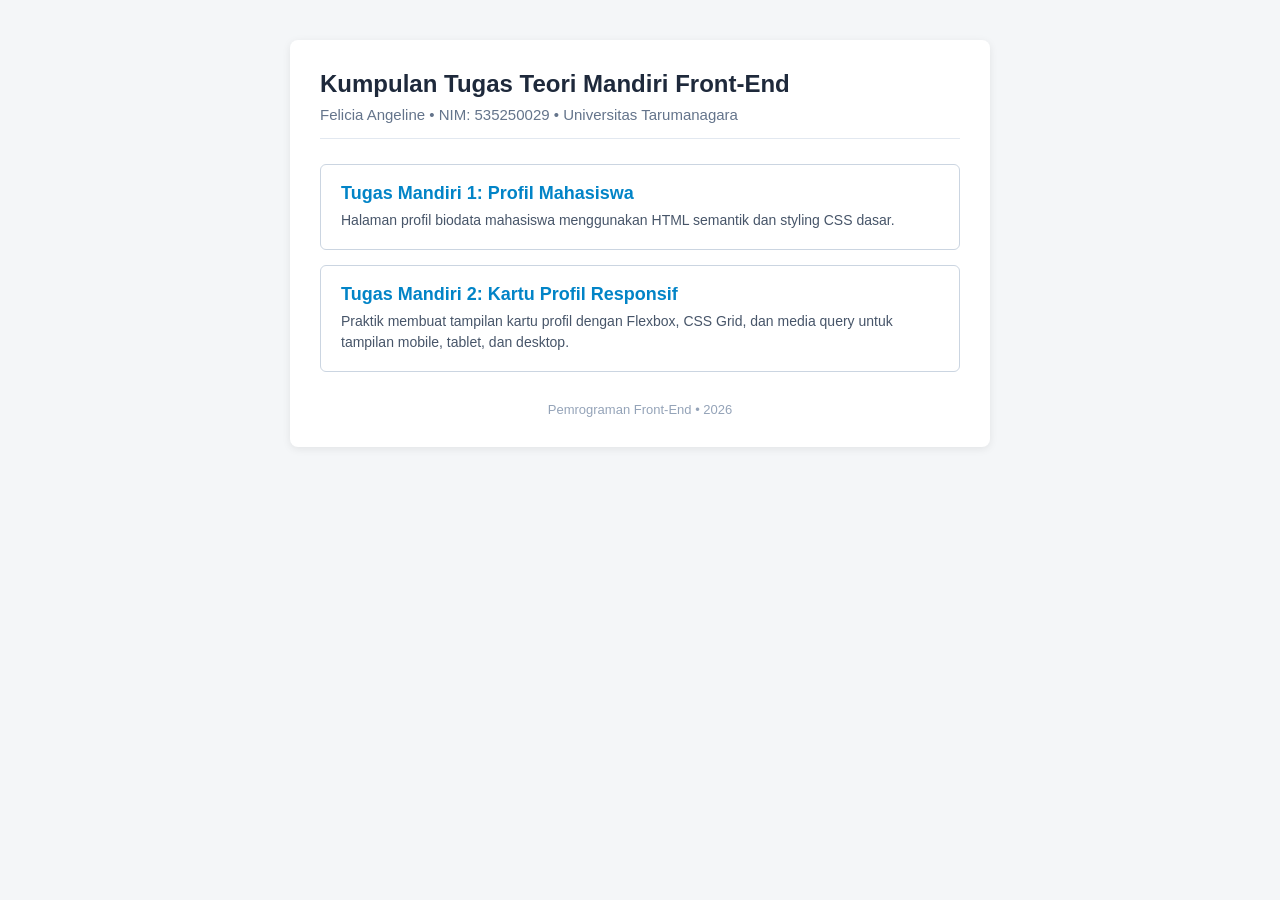
<file: index.html>
<!DOCTYPE html>
<html lang="id">
<head>
  <meta charset="UTF-8">
  <meta name="viewport" content="width=device-width, initial-scale=1.0">
  <title>Tugas Teori Mandiri Front-End</title>
  <style>
    * {
      margin: 0;
      padding: 0;
      box-sizing: border-box;
    }

    body {
      font-family: Arial, Helvetica, sans-serif;
      background-color: #f4f6f8;
      color: #333333;
      padding: 40px 20px;
    }

    .wrapper {
      max-width: 700px;
      margin: 0 auto;
      background: #ffffff;
      padding: 30px;
      border-radius: 8px;
      box-shadow: 0 2px 8px rgba(0, 0, 0, 0.08);
    }

    h1 {
      font-size: 24px;
      color: #1e293b;
      margin-bottom: 8px;
    }

    .info {
      color: #64748b;
      font-size: 15px;
      margin-bottom: 25px;
      padding-bottom: 15px;
      border-bottom: 1px solid #e2e8f0;
    }

    .list-tugas {
      display: flex;
      flex-direction: column;
      gap: 15px;
    }

    .tugas-item {
      display: block;
      padding: 18px 20px;
      border: 1px solid #cbd5e1;
      border-radius: 6px;
      text-decoration: none;
      color: inherit;
      transition: background-color 0.2s, border-color 0.2s;
    }

    .tugas-item:hover {
      background-color: #f8fafc;
      border-color: #0284c7;
    }

    .tugas-item h2 {
      font-size: 18px;
      color: #0284c7;
      margin-bottom: 6px;
    }

    .tugas-item p {
      font-size: 14px;
      color: #475569;
      line-height: 1.5;
    }

    footer {
      margin-top: 30px;
      font-size: 13px;
      color: #94a3b8;
      text-align: center;
    }
  </style>
</head>
<body>
  <div class="wrapper">
    <h1>Kumpulan Tugas Teori Mandiri Front-End</h1>
    <p class="info">Felicia Angeline &bull; NIM: 535250029 &bull; Universitas Tarumanagara</p>

    <div class="list-tugas">
      <a href="Tugas Mandiri 1/index.html" class="tugas-item">
        <h2>Tugas Mandiri 1: Profil Mahasiswa</h2>
        <p>Halaman profil biodata mahasiswa menggunakan HTML semantik dan styling CSS dasar.</p>
      </a>

      <a href="Tugas Mandiri 2/index.html" class="tugas-item">
        <h2>Tugas Mandiri 2: Kartu Profil Responsif</h2>
        <p>Praktik membuat tampilan kartu profil dengan Flexbox, CSS Grid, dan media query untuk tampilan mobile, tablet, dan desktop.</p>
      </a>
    </div>

    <footer>
      Pemrograman Front-End &bull; 2026
    </footer>
  </div>
</body>
</html>
</file>
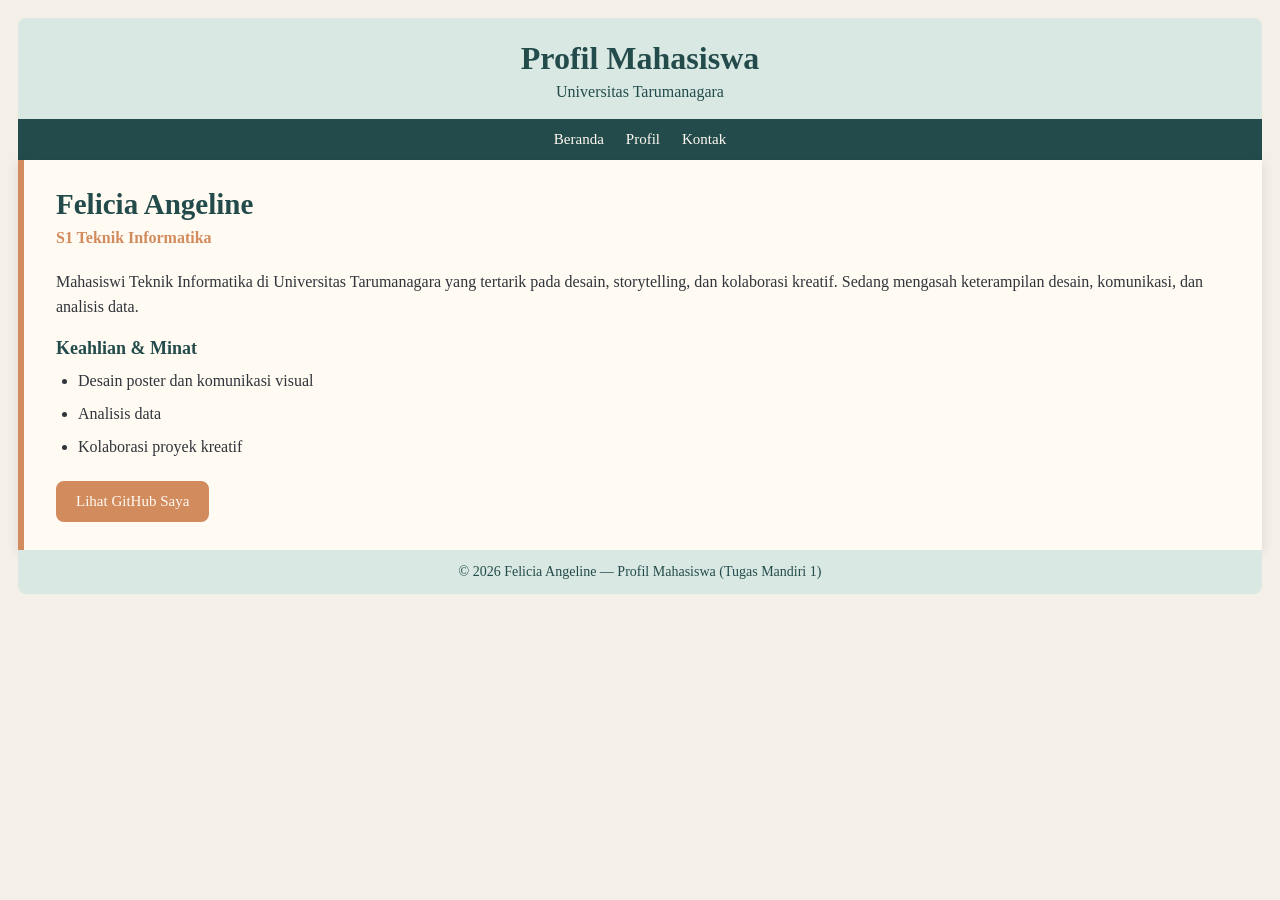
<file: Tugas Mandiri 1/index.html>
<!DOCTYPE html>
<html lang="id">
<head>
  <meta charset="UTF-8">
  <meta name="viewport" content="width=device-width, initial-scale=1.0">
  <title>Profil Mahasiswa - Felicia Angeline</title>
  <link rel="stylesheet" href="style.css">
</head>
<body>
  <header>
    <h1>Profil Mahasiswa</h1>
    <p>Universitas Tarumanagara</p>
  </header>

  <nav>
    <a href="#beranda">Beranda</a>
    <a href="#profil">Profil</a>
    <a href="#kontak">Kontak</a>
  </nav>

  <article id="profil">
    <div class="bio-box">
      <h2>Felicia Angeline</h2>
      <p class="prodi">S1 Teknik Informatika</p>

      <p>
        Mahasiswi Teknik Informatika di Universitas Tarumanagara yang
        tertarik pada desain, storytelling, dan kolaborasi kreatif.
        Sedang mengasah keterampilan desain, komunikasi, dan analisis data.
      </p>

      <h3>Keahlian &amp; Minat</h3>
      <ul>
        <li>Desain poster dan komunikasi visual</li>
        <li>Analisis data</li>
        <li>Kolaborasi proyek kreatif</li>
      </ul>

      <a class="tombol-link" href="https://github.com/feliciaangeline007" target="_blank" rel="noopener noreferrer">
        Lihat GitHub Saya
      </a>
    </div>
  </article>

  <footer id="kontak">
    &copy; 2026 Felicia Angeline — Profil Mahasiswa (Tugas Mandiri 1)
  </footer>
</body>
</html>
</file>
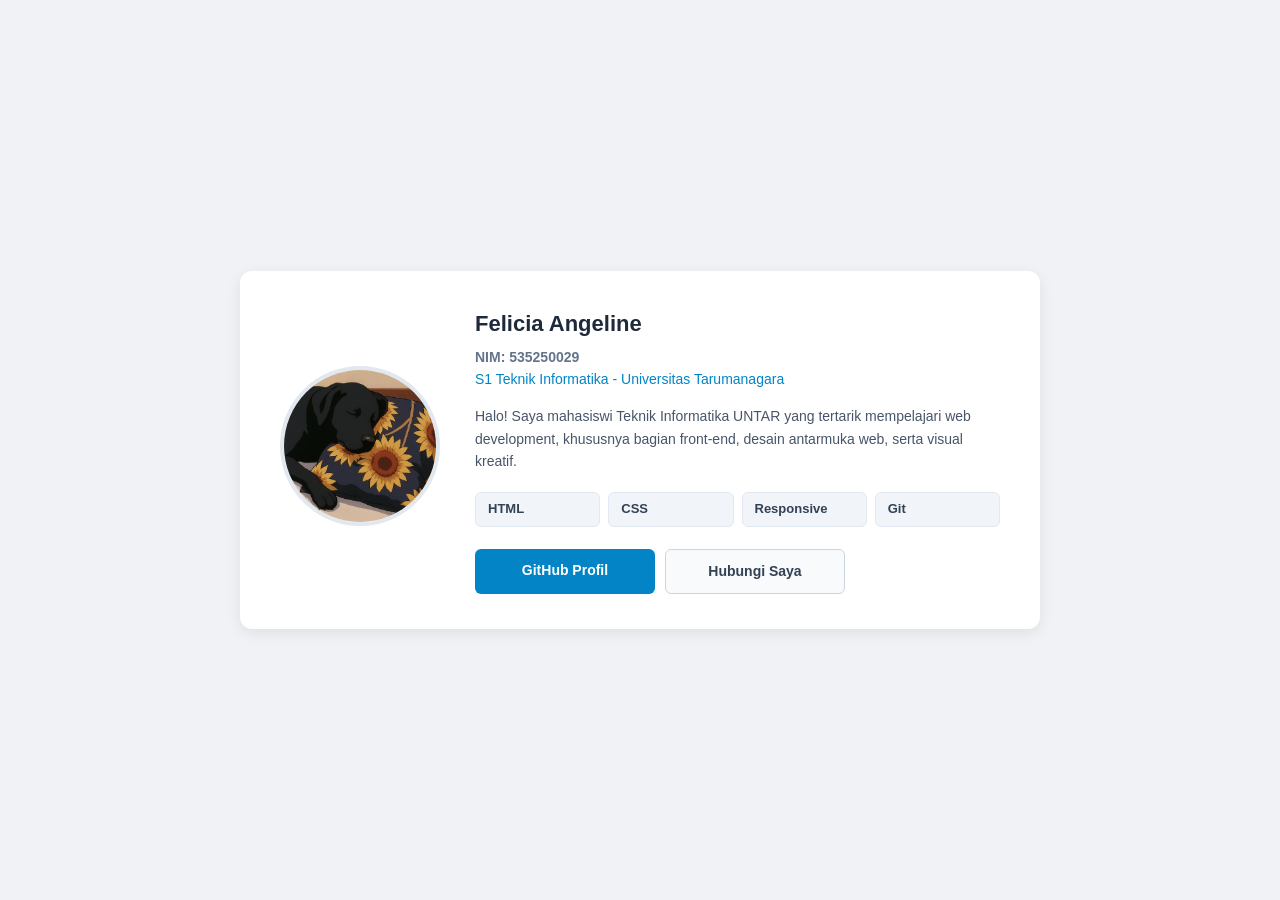
<file: Tugas Mandiri 2/index.html>
<!DOCTYPE html>
<html lang="id">
<head>
  <meta charset="UTF-8">
  <meta name="viewport" content="width=device-width, initial-scale=1.0">
  <title>Tugas Mandiri 2 - Kartu Profil</title>
  <link rel="stylesheet" href="style.css">
</head>
<body>
  <div class="container">
    <div class="card">
      <div class="card-image">
        <img src="avatar.png" alt="Foto Profil Felicia Angeline">
      </div>
      <div class="card-content">
        <h2>Felicia Angeline</h2>
        <p class="nim">NIM: 535250029</p>
        <p class="prodi">S1 Teknik Informatika - Universitas Tarumanagara</p>
        <p class="deskripsi">
          Halo! Saya mahasiswi Teknik Informatika UNTAR yang tertarik mempelajari web development, khususnya bagian front-end, desain antarmuka web, serta visual kreatif.
        </p>

        <div class="skills">
          <span class="badge">HTML</span>
          <span class="badge">CSS</span>
          <span class="badge">Responsive</span>
          <span class="badge">Git</span>
        </div>

        <div class="kontak">
          <a href="https://github.com/feliciaangeline007" target="_blank" class="btn-link">GitHub Profil</a>
          <a href="mailto:feliciaangeline007@gmail.com" class="btn-email">Hubungi Saya</a>
        </div>
      </div>
    </div>
  </div>
</body>
</html>
</file>
<file: Tugas Mandiri 1/style.css>
body {
  margin: 0;
  padding: 18px;
  font-family: Georgia, 'Times New Roman', serif;
  background-color: #f4f0e8;
  color: #30343b;
}

header {
  background-color: #d9e8e2;
  text-align: center;
  padding: 22px 15px 18px;
  border-radius: 8px 8px 0 0;
}

header h1 {
  margin: 0 0 6px;
  color: #234b4b;
}

header p {
  margin: 0;
  color: #234b4b;
}

nav {
  background-color: #234b4b;
  text-align: center;
  padding: 12px;
  display: flex;
  justify-content: center;
  gap: 22px;
}

nav a {
  color: #fffaf2;
  text-decoration: none;
  font-size: 15px;
}

nav a:hover {
  color: #f0c987;
}

article {
  margin: 0;
  background-color: #fffaf2;
  padding: 28px 32px;
  border-left: 6px solid #d28b5d;
  box-shadow: 0 3px 10px rgba(48, 52, 59, 0.12);
}

.bio-box h2 {
  margin: 0 0 4px;
  color: #234b4b;
  font-size: 29px;
}

.prodi {
  margin: 0 0 16px;
  color: #d28b5d;
  font-weight: bold;
}

.bio-box p {
  line-height: 1.6;
  margin: 0 0 18px;
}

.bio-box h3 {
  margin: 0 0 10px;
  color: #234b4b;
  font-size: 18px;
}

.bio-box ul {
  margin: 0 0 22px;
  padding-left: 22px;
}

.bio-box li {
  margin: 9px 0;
  line-height: 1.5;
}

.tombol-link {
  display: inline-block;
  padding: 10px 18px;
  background-color: #d28b5d;
  color: #fffaf2;
  border-radius: 8px;
  text-decoration: none;
  font-size: 15px;
  border: 2px solid #d28b5d;
}

.tombol-link:hover {
  background-color: #234b4b;
  border-color: #234b4b;
  color: #fffaf2;
}

footer {
  text-align: center;
  padding: 14px;
  background-color: #d9e8e2;
  color: #234b4b;
  font-size: 14px;
  border-radius: 0 0 8px 8px;
}
</file>
<file: Tugas Mandiri 2/style.css>
/* Reset dasar */
* {
  margin: 0;
  padding: 0;
  box-sizing: border-box;
}

body {
  font-family: Arial, Helvetica, sans-serif;
  background-color: #f0f2f5;
  color: #333333;
  line-height: 1.6;
  min-height: 100vh;
  display: flex;
  justify-content: center;
  align-items: center;
  padding: 20px;
}

.container {
  width: 100%;
  max-width: 800px;
}

/* Card Mobile (Default / Mobile-first) */
.card {
  background-color: #ffffff;
  border-radius: 12px;
  box-shadow: 0 4px 15px rgba(0, 0, 0, 0.08);
  overflow: hidden;
  display: flex;
  flex-direction: column;
  align-items: center;
  text-align: center;
  padding: 25px 20px;
}

.card-image {
  margin-bottom: 20px;
}

.card-image img {
  width: 130px;
  height: 130px;
  border-radius: 50%;
  object-fit: cover;
  border: 4px solid #e2e8f0;
}

.card-content {
  width: 100%;
}

.card-content h2 {
  font-size: 22px;
  color: #1e293b;
  margin-bottom: 4px;
}

.card-content .nim {
  font-size: 14px;
  color: #64748b;
  font-weight: bold;
}

.card-content .prodi {
  font-size: 14px;
  color: #0284c7;
  margin-bottom: 15px;
}

.card-content .deskripsi {
  font-size: 14px;
  color: #475569;
  margin-bottom: 20px;
  line-height: 1.6;
}

/* CSS Grid pada daftar skills */
.skills {
  display: grid;
  grid-template-columns: repeat(2, 1fr);
  gap: 8px;
  margin-bottom: 22px;
}

.badge {
  background-color: #f1f5f9;
  color: #334155;
  padding: 6px 12px;
  border-radius: 6px;
  font-size: 13px;
  font-weight: 600;
  border: 1px solid #e2e8f0;
}

/* Flexbox pada tombol kontak */
.kontak {
  display: flex;
  flex-direction: column;
  gap: 10px;
}

.btn-link,
.btn-email {
  display: inline-block;
  text-decoration: none;
  padding: 10px 18px;
  border-radius: 6px;
  font-size: 14px;
  font-weight: bold;
  text-align: center;
  transition: 0.2s ease;
}

.btn-link {
  background-color: #0284c7;
  color: #ffffff;
}

.btn-link:hover {
  background-color: #0369a1;
}

.btn-email {
  background-color: #f8fafc;
  color: #334155;
  border: 1px solid #cbd5e1;
}

.btn-email:hover {
  background-color: #e2e8f0;
}

/* =========================================
   BREAKPOINT 1: TABLET (min-width: 600px)
   ========================================= */
@media (min-width: 600px) {
  .card {
    padding: 30px;
  }

  .card-image img {
    width: 150px;
    height: 150px;
  }

  .skills {
    grid-template-columns: repeat(4, 1fr);
  }

  .kontak {
    flex-direction: row;
    justify-content: center;
  }

  .btn-link,
  .btn-email {
    width: 180px;
  }
}

/* =========================================
   BREAKPOINT 2: DESKTOP (min-width: 850px)
   ========================================= */
@media (min-width: 850px) {
  .card {
    flex-direction: row;
    align-items: center;
    text-align: left;
    padding: 35px 40px;
    gap: 35px;
  }

  .card-image {
    margin-bottom: 0;
    flex-shrink: 0;
  }

  .card-image img {
    width: 160px;
    height: 160px;
  }

  .kontak {
    justify-content: flex-start;
  }
}
</file>
